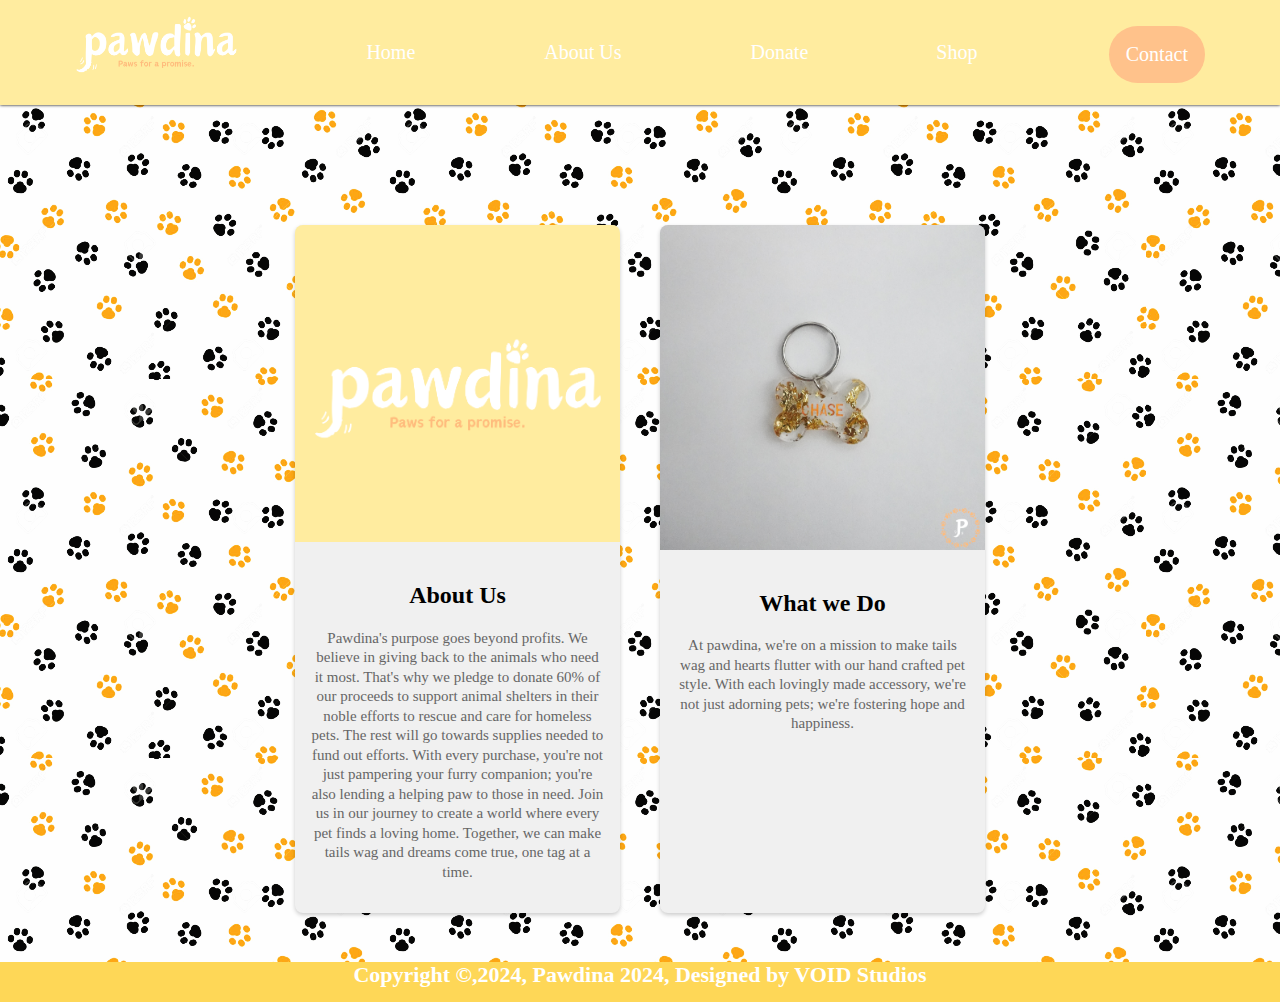
<file: about.html>
<!DOCTYPE html>
<html lang="en">
<head>
    <meta charset="UTF-8">
    <meta name="viewport" content="width=device-width, initial-scale=1.0">
    <title>Pawdina</title>
    <link rel="stylesheet" href="about.css"> 
</head>
<body>


  

    <header>
        <ul>
          <li><img src="assets/Logo.png" alt="logo"></li>
          <li><a href="index.html">Home</a> </li>
          <li><a href="html/about.html">About Us</a> </li>
          <li><a href="#donate">Donate</a></li>
          <li><a href="#shop">Shop</a></li>
          <li id="contact"><a href="#contact">Contact</a></li>
        </ul>
      </header>

      <div class="card-container">

      <div class="card">
        <img src="assets/AboutPicture.png" alt="">
        <div class="card-content">
          <h2>About Us</h2>
          <p>Pawdina's purpose goes beyond profits. We believe in giving back to the animals who need it most. That's why we pledge to donate 60% of our proceeds to support animal shelters in their noble efforts to rescue and care for homeless pets. The rest will go towards supplies needed to fund out efforts. With every purchase, you're not just pampering your furry companion; you're also lending a helping paw to those in need. Join us in our journey to create a world where every pet finds a loving home. Together, we can make tails wag and dreams come true, one tag at a time.</p>
        </div>
      </div>

      <div class="card">
        <img src="assets/Tag2.png" alt="">
        <div class="card-content">
          <h2>What we Do</h2>
          <p> At pawdina, we're on a mission to make tails wag and hearts flutter with our hand crafted pet style. With each lovingly made accessory, we're not just adorning pets; we're fostering hope and happiness.</p>
        </div>
      </div>

    </div>

    

    

    <footer>
      <h4>Copyright &copy,2024, Pawdina 2024, Designed by VOID Studios</h3>
    </footer>

</body>
</html>
</file>
<file: about.css>
::-webkit-scrollbar {
  width: 0;
  height: 0;
}

body
{
  font-family: Georgia, 'Times New Roman', Times, serif;
  background-image: url(assets/Paws.png);
  background-color: #ffffff;
  padding: 0;
  margin: 0;
  overflow-x: hidden;
  text-align: center;
}

header
{
  background-color: #FFEC9F;
  padding: 25px;
  box-shadow: 0 0 3px #000;
}

header li
{
  display: inline;
  text-align: center;
  font-size: 20px;
  padding-left: 40px;
}

header li a
{
  color: #fff;
  text-decoration: none;
  margin-right: 50px;
  padding: 17px;
  transition: .3s ease;
}

header li a:hover
{
  color: lightgray;

}

header ul #contact a
{
  color: #fff;
  background-color: #FFC28B;
  border-radius: 30px;
  float: right;
  position: relative;
  top: -15px;
  transition: .3s ease;
}

header ul #contact a:hover
{
  color: #ffa350;

}

header li img
{
  width : 180px;
  float: left;
  margin-top: -40px;
}

footer
{
  color: #fff;
  background-color: #FED757;
  position: static;
  bottom: -180px;
  text-align: center;
  font-size: 22px;
  width: 100%;
  height: 2.5rem;
}

.card-container
{
  display: flex;
  justify-content: center;
  flex-wrap: wrap;
  margin-top: 100px;
}

.card
{
  width:325px;
  background-color: #f0f0f0;
  border-radius: 8px;
  overflow: hidden;
  box-shadow: 0px 2px 4px rgba(0,0,0,0.2);
  margin:20px;
}

.card img
{
  width:100%;
  height: auto;
}

.card-content
{
  padding:16px;
}

.card-content h3
{
  font-size: 28px;
  margin-bottom: 8px;
}

.card-content p{
  color:#666;
  font-size: 15px;
  line-height: 1.3;
}

.card-content .btn
{
  display: inline-block;
  padding: 8px 16px;
  background-color: #bababa;
  color: #000;
  text-decoration: none;
  border-radius: 4px;
}
</file>
